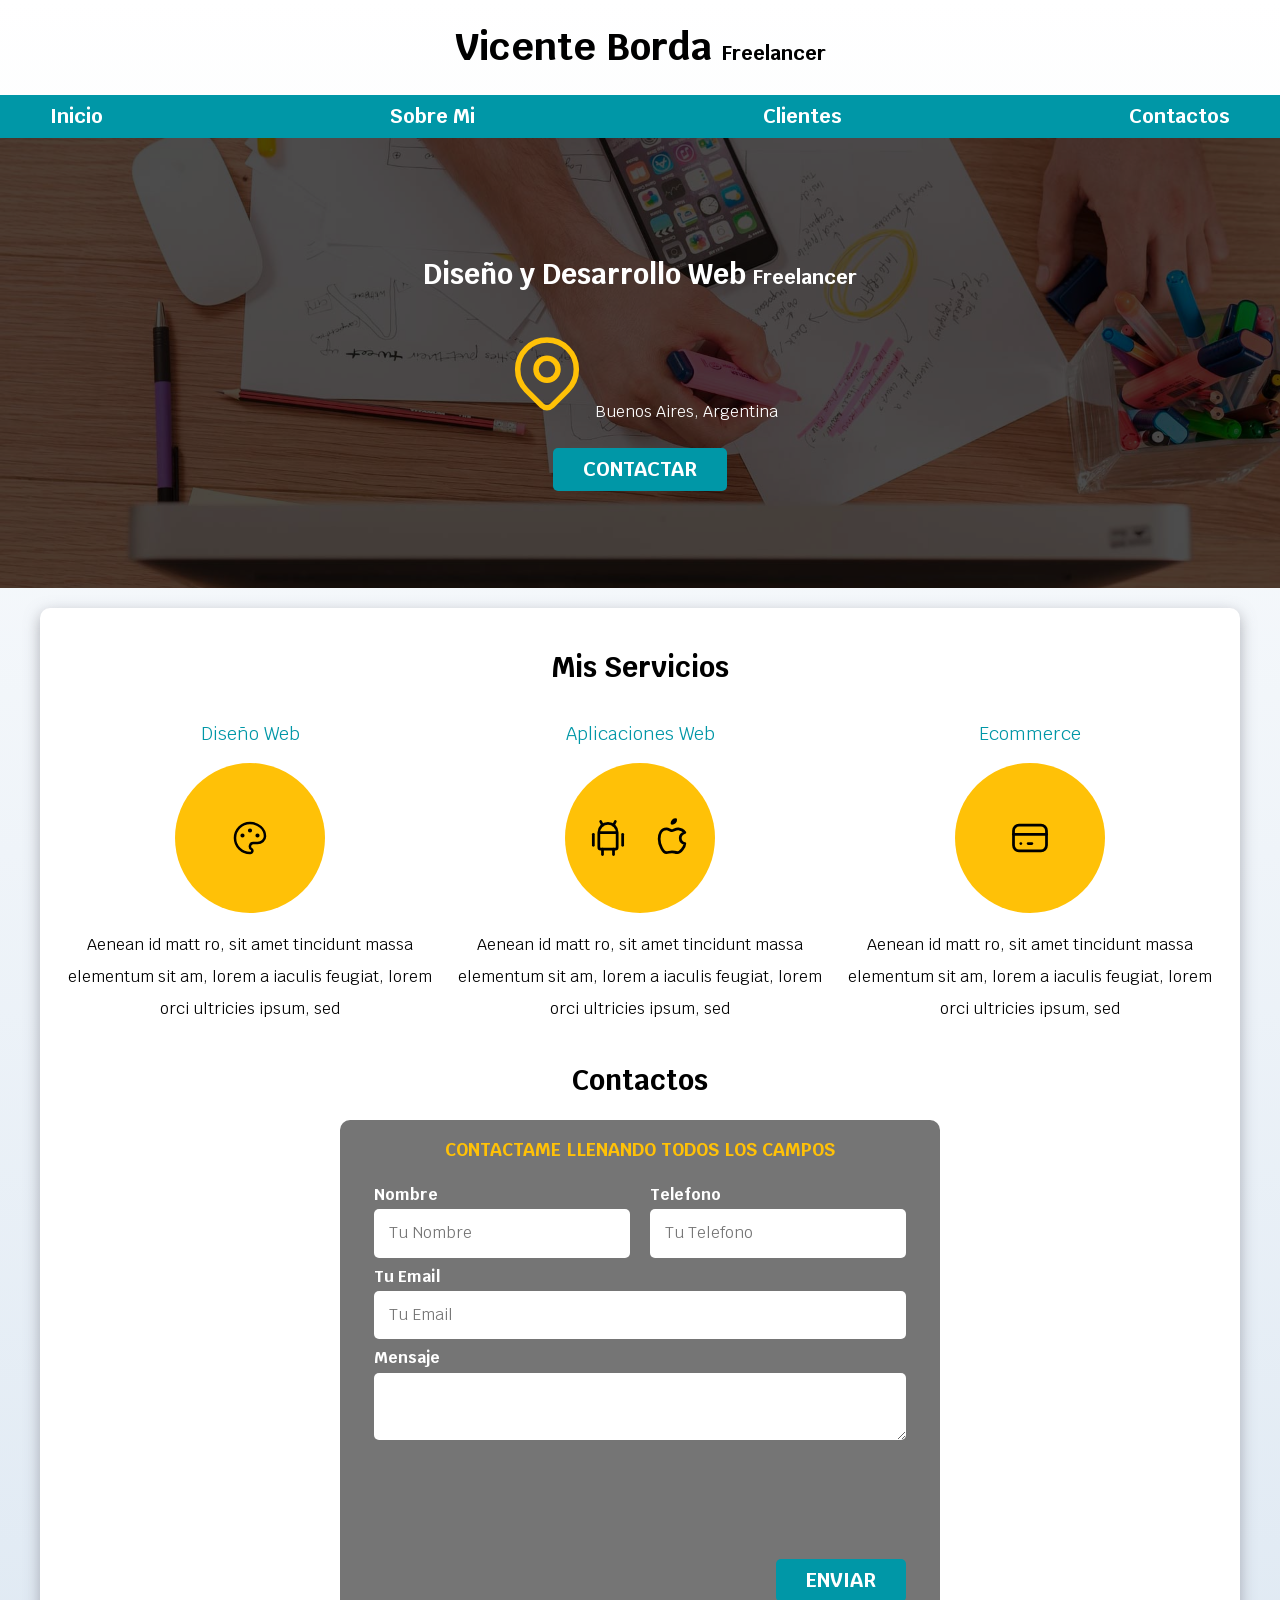
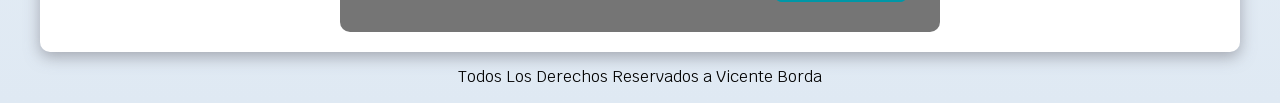
<file: index.html>
<!DOCTYPE html>
<html>
  <head>
    <meta charset="utf-8" />
    <meta http-equiv="X-UA-Compatible" content="IE=edge" />
    <title>Diseñador freelancer</title>
    <link rel="stylesheet" href="css/normalize.css" />
    <link rel="preconnect" href="https://fonts.gstatic.com" />
    <link
      href="https://fonts.googleapis.com/css2?family=Krub:wght@400;700&display=swap"
      rel="stylesheet"
    />
    <link rel="preload" href="css/style.css" ass="style" />
    <link href="css/style.css" rel="stylesheet" />
  </head>
  <body>
    <header>
      <h1 class="titulo">Vicente Borda <span>Freelancer</span></h1>
    </header>
    <div class="nav-bg">
      <nav class="navegacion-principal contenedor">
        <a href="#">Inicio</a>
        <a href="#">Sobre Mi</a>
        <a href="#">Clientes</a>
        <a href="#">Contactos</a>
      </nav>
    </div>
 
    <section class="hero">
      <div class="contenido-hero">
        <h2>Diseño y Desarrollo Web <span>Freelancer</span></h2>
 
        <p>
          <svg
            xmlns="http://www.w3.org/2000/svg"
            class="icon icon-tabler icon-tabler-map-pin"
            width="88"
            height="88"
            viewBox="0 0 24 24"
            stroke-width="1.5"
            stroke="#FFC107"
            fill="none"
            stroke-linecap="round"
            stroke-linejoin="round"
          >
            <path stroke="none" d="M0 0h24v24H0z" fill="none" />
            <circle cx="12" cy="11" r="3" />
            <path
              d="M17.657 16.657l-4.243 4.243a2 2 0 0 1 -2.827 0l-4.244 -4.243a8 8 0 1 1 11.314 0z"
            />
          </svg>
 
          Buenos Aires, Argentina
        </p>
        <a class="boton" href=" #">Contactar</a>
      </div>
    </section>
 
    <main class="contenedor sombra">
      <h2>Mis Servicios</h2>
      <div class="servicios">
        <section class="servicio">
          <h3>Diseño Web</h3>
          <div class="iconos">
            <svg
              xmlns="http://www.w3.org/2000/svg"
              class="icon icon-tabler icon-tabler-palette"
              width="40"
              height="40"
              viewBox="0 0 24 24"
              stroke-width="1.5"
              stroke="#000000"
              fill="none"
              stroke-linecap="round"
              stroke-linejoin="round"
            >
              <path stroke="none" d="M0 0h24v24H0z" fill="none" />
              <path
                d="M12 21a9 9 0 1 1 0 -18a9 8 0 0 1 9 8a4.5 4 0 0 1 -4.5 4h-2.5a2 2 0 0 0 -1 3.75a1.3 1.3 0 0 1 -1 2.25"
              />
              <circle cx="7.5" cy="10.5" r=".5" fill="currentColor" />
              <circle cx="12" cy="7.5" r=".5" fill="currentColor" />
              <circle cx="16.5" cy="10.5" r=".5" fill="currentColor" />
            </svg>
          </div>
 
          <p>
            Aenean id matt ro, sit amet tincidunt massa elementum sit am, lorem a iaculis
            feugiat, lorem orci ultricies ipsum, sed
          </p>
        </section>
 
        <section class="servicio">
          <h3>Aplicaciones Web</h3>
          <div class="iconos">
            <svg
              xmlns="http://www.w3.org/2000/svg"
              class="icon icon-tabler icon-tabler-brand-android"
              width="44"
              height="44"
              viewBox="0 0 24 24"
              stroke-width="1.5"
              stroke="currentColor"
              fill="none"
              stroke-linecap="round"
              stroke-linejoin="round"
            >
              <path stroke="none" d="M0 0h24v24H0z" fill="none" />
              <line x1="4" y1="10" x2="4" y2="16" />
              <line x1="20" y1="10" x2="20" y2="16" />
              <path d="M7 9h10v8a1 1 0 0 1 -1 1h-8a1 1 0 0 1 -1 -1v-8a5 5 0 0 1 10 0" />
              <line x1="8" y1="3" x2="9" y2="5" />
              <line x1="16" y1="3" x2="15" y2="5" />
              <line x1="9" y1="18" x2="9" y2="21" />
              <line x1="15" y1="18" x2="15" y2="21" />
            </svg>
            <svg
              xmlns="http://www.w3.org/2000/svg"
              class="icon icon-tabler icon-tabler-brand-apple"
              width="44"
              height="44"
              viewBox="0 0 24 24"
              stroke-width="1.5"
              stroke="currentColor"
              fill="none"
              stroke-linecap="round"
              stroke-linejoin="round"
            >
              <path stroke="none" d="M0 0h24v24H0z" fill="none" />
              <path
                d="M9 7c-3 0 -4 3 -4 5.5c0 3 2 7.5 4 7.5c1.088 -.046 1.679 -.5 3 -.5c1.312 0 1.5 .5 3 .5s4 -3 4 -5c-.028 -.01 -2.472 -.403 -2.5 -3c-.019 -2.17 2.416 -2.954 2.5 -3c-1.023 -1.492 -2.951 -1.963 -3.5 -2c-1.433 -.111 -2.83 1 -3.5 1c-.68 0 -1.9 -1 -3 -1z"
              />
              <path d="M12 4a2 2 0 0 0 2 -2a2 2 0 0 0 -2 2" />
            </svg>
          </div>
          <p>
            Aenean id matt ro, sit amet tincidunt massa elementum sit am, lorem a iaculis
            feugiat, lorem orci ultricies ipsum, sed
          </p>
        </section>
 
          <section class="servicio">
            <h3>Ecommerce</h3>
            <div class="iconos">
              <svg
                xmlns="http://www.w3.org/2000/svg"
                class="icon icon-tabler icon-tabler-credit-card"
                width="44"
                height="44"
                viewBox="0 0 24 24"
                stroke-width="1.5"
                stroke="currentColor"
                fill="none"
                stroke-linecap="round"
                stroke-linejoin="round"
              >
                <path stroke="none" d="M0 0h24v24H0z" fill="none" />
                <rect x="3" y="5" width="18" height="14" rx="3" />
                <line x1="3" y1="10" x2="21" y2="10" />
                <line x1="7" y1="15" x2="7.01" y2="15" />
                <line x1="11" y1="15" x2="13" y2="15" />
              </svg>
            </div>
  
            <p>
              Aenean id matt ro, sit amet tincidunt massa elementum sit am, lorem a iaculis
              feugiat, lorem orci ultricies ipsum, sed
            </p>
          </section>
        </div>
        <!--servicios-->
      
  
      <section>
        <h2>Contactos</h2>
        
        <form class="formulario">
          <fieldset>
            <legend>Contactame llenando todos los campos</legend>
              <div class="contenedor-campo">
              <div class="campo">
                <label>Nombre</label>
                <input class="input-text" type="text" placeholder="Tu Nombre" />
              </div>
    
              <div class="campo">
                <label>Telefono</label>
                <input class="input-text" type="tel" type="tel" placeholder="Tu Telefono" />
              </div>
    
              <div class="campo">
                <label>Tu Email</label>
                <input class="input-text" type="email" placeholder="Tu Email" />
              </div>
    
              <div class="campo">
                <label>Mensaje</label>
                <textarea class="input-text"></textarea>
              </div>
            </div> <!-- .contenedor-campo-->

              <div class="alinear-derecha flex">
              <input class="boton w-sm-100" type="submit" value="Enviar">
            </div>
          </fieldset>
        </form>
      </section>

  </main> 
 
    <footer class="footer">
      <p>Todos Los Derechos Reservados a Vicente Borda</p>
      <p></p>
    </footer>
  </body>
</html>
</file>
<file: css/style.css>
:root {
    --blanco: #ffffff;
    --oscuro: #212121;
    --primario: #ffc107;
    --secundario: #0097a7;
    --gris: #757575;
    --GrisClaro: #dfe9f3;
  }
   
  /* Globales */
   
  html {
    font-size: 62.5%;
    box-sizing: border-box;/* Hack para Box Model */
    scroll-snap-type: y mandatory;
    
  }
  /** Scroll Snap **/
  .servicios,
  .navegacion-principal,
  .formulario {
    scroll-snap-align: center;
    scroll-snap-stop: always;
  }
  *,
  *:before,
  *:after {
    box-sizing: inherit;
  }
   
  body {
    font-size: 16px;
    /* 1rem = 10px */
    font-family: 'Krub', sans-serif;
    background-image: linear-gradient(to top, var(--GrisClaro) 0%, var(--blanco) 100%);
  }
   
  .contenedor {
    max-width: 120rem;
    margin: 0 auto 0 auto;
  }
   
  .boton {
    background-color: var(--secundario);
    color: var(--blanco);
    padding: 1rem 3rem;
    margin-top: 1rem;
    font-size: 2rem;
    text-decoration: none;
    text-transform: uppercase;
    font-weight: bold;
    border-radius: 0.5rem;
    widows: 90%;
    text-align: center;
    border: none;
  }
   
  @media (min-width: 480px) {
    .boton {
      width: auto;
    }
  }
  .boton:hover {
    cursor: pointer;
  }
  .sombra {
    -webkit-box-shadow: 0px 5px 15px 0px rgba(112, 112, 122, 0.54);
    -moz-box-shadow: 0px 5px 15px 0px rgba(112, 112, 122, 0.54);
    box-shadow: 0px 5px 15px 0px rgba(112, 112, 122, 0.54);
    background-color: var(--blanco);
    padding: 2rem;
    border-radius: 1rem;
  }
   
  /* Tipografia */
   
  h1 {
    font-size: 3.8rem;
  }
   
  h2 {
    font-size: 2.8rem;
  }
   
  h3 {
    font-size: 1.8rem;
  }
   
  h1,
  h2,
  h3 {
    text-align: center;
  }
   
  span {
    font-size: 2rem;
  }
   
  /* Titulos*/
   
  .título span {
    font-size: 2rem;
  }
  /** Utilidades **/
.w-sm-100 {
  width: 100%;

}
@media (min-width: 768px) {
  .w-sm-100 {
    width: auto;

  }
}
.flex {
  display: flex;
  
}
.alinear-derecha {
  justify-content: flex-end;
}
   
  /* Navegacion Principal */
   
  .nav-bg {
    background-color: var(--secundario);
  }
   
  .navegacion-principal {
    display: flex;
    flex-direction: column;
  }
   
  .navegacion-principal a {
    display: block;
    text-align: center;
    color: var(--blanco);
    text-decoration: none;
    font-size: 2rem;
    font-weight: bold;
    padding: 1rem;
  }
   
  .navegacion-principal a:hover {
    background-color: var(--primario);
    color: var(--oscuro);
  }
   
  @media (min-width: 768px) {
    .navegacion-principal {
      flex-direction: row;
      justify-content: space-between;
    }
  }
  /* Hero */
  .hero {
    background-image: url(../img/hero.jpg);
    background-repeat: no-repeat;
    background-size: cover;
    height: 450px;
    position: relative;
    margin-bottom: 2rem;
  }
  .contenido-hero {
    position: absolute;
    background-color: rgba(0, 0, 0, 0.7);
    /** Anterior **/
    background-color: rgb(0, 0, 0 / 70%);
    width: 100%;
    height: 100%;
    display: flex;
    flex-direction: column;
    align-items: center;
    justify-content: center;
  }
  .contenido-hero h2,
  .contenido-hero p {
    color: var(--blanco);
  }
  .ubicacion {
    display: flex;
    align-items: flex-end;
  }

  /* Servicios */
  @media (min-width: 768px) {
    .servicios {
      display: grid;
      grid-template-columns: repeat(3, 1fr);
      column-gap: 1rem;
    }
  }
  .servicio {
    display: flex;
    flex-direction: column;
    align-items: center;
  }
  .servicio h3 {
    color: var(--secundario);
    font-weight: normal;
  }
  .servicio p {
    line-height: 2;
    text-align: center;
  }
  .servicio .iconos {
    height: 15rem;
    width: 15rem;
    background-color: var(--primario);
    border-radius: 50%;
    display: flex;
    flex-direction: row;
    justify-content: space-evenly;
    align-items: center;
  }
/** contacto **/
.formulario {
  background-color: var(--gris);
  width: min(60rem, 100%); /** utilizar el valor más pequeño **/
  margin: 0 auto;
  padding: 2rem;
  border-radius: 1rem;
}

.formulario fieldset {
  border: none;
}
.formulario legend {
  text-align: center;
  font-size: 1.8rem;
  text-transform: uppercase;
  font-weight: 700;
  margin-bottom: 2rem;
  color: var(--primario);
}
@media (min-width: 768px) {
  .contenedor-campo {
  display: grid;
  grid-template-columns: repeat(2, 1fr);
  grid-template-rows: auto auto 20rem;
  column-gap: 2rem;
  }

  .campo:nth-child(3),
  .campo:nth-child(4) {
  grid-column: 1 / 3;
  }
}
.campo {
  margin-bottom: 1rem;
  }
.campo label {
  color: var(--blanco);
  font-weight: bold;
  margin-bottom: .5rem;
  display: block;
  
}

.input-text {
  width: 100%;
  border:none;
  padding: 1.5rem;
  border-radius: .5rem;
}
.enviar .boton {
  width: 100%;

}

/** Footer **/
.footer {
  text-align: center;
}
</file>
